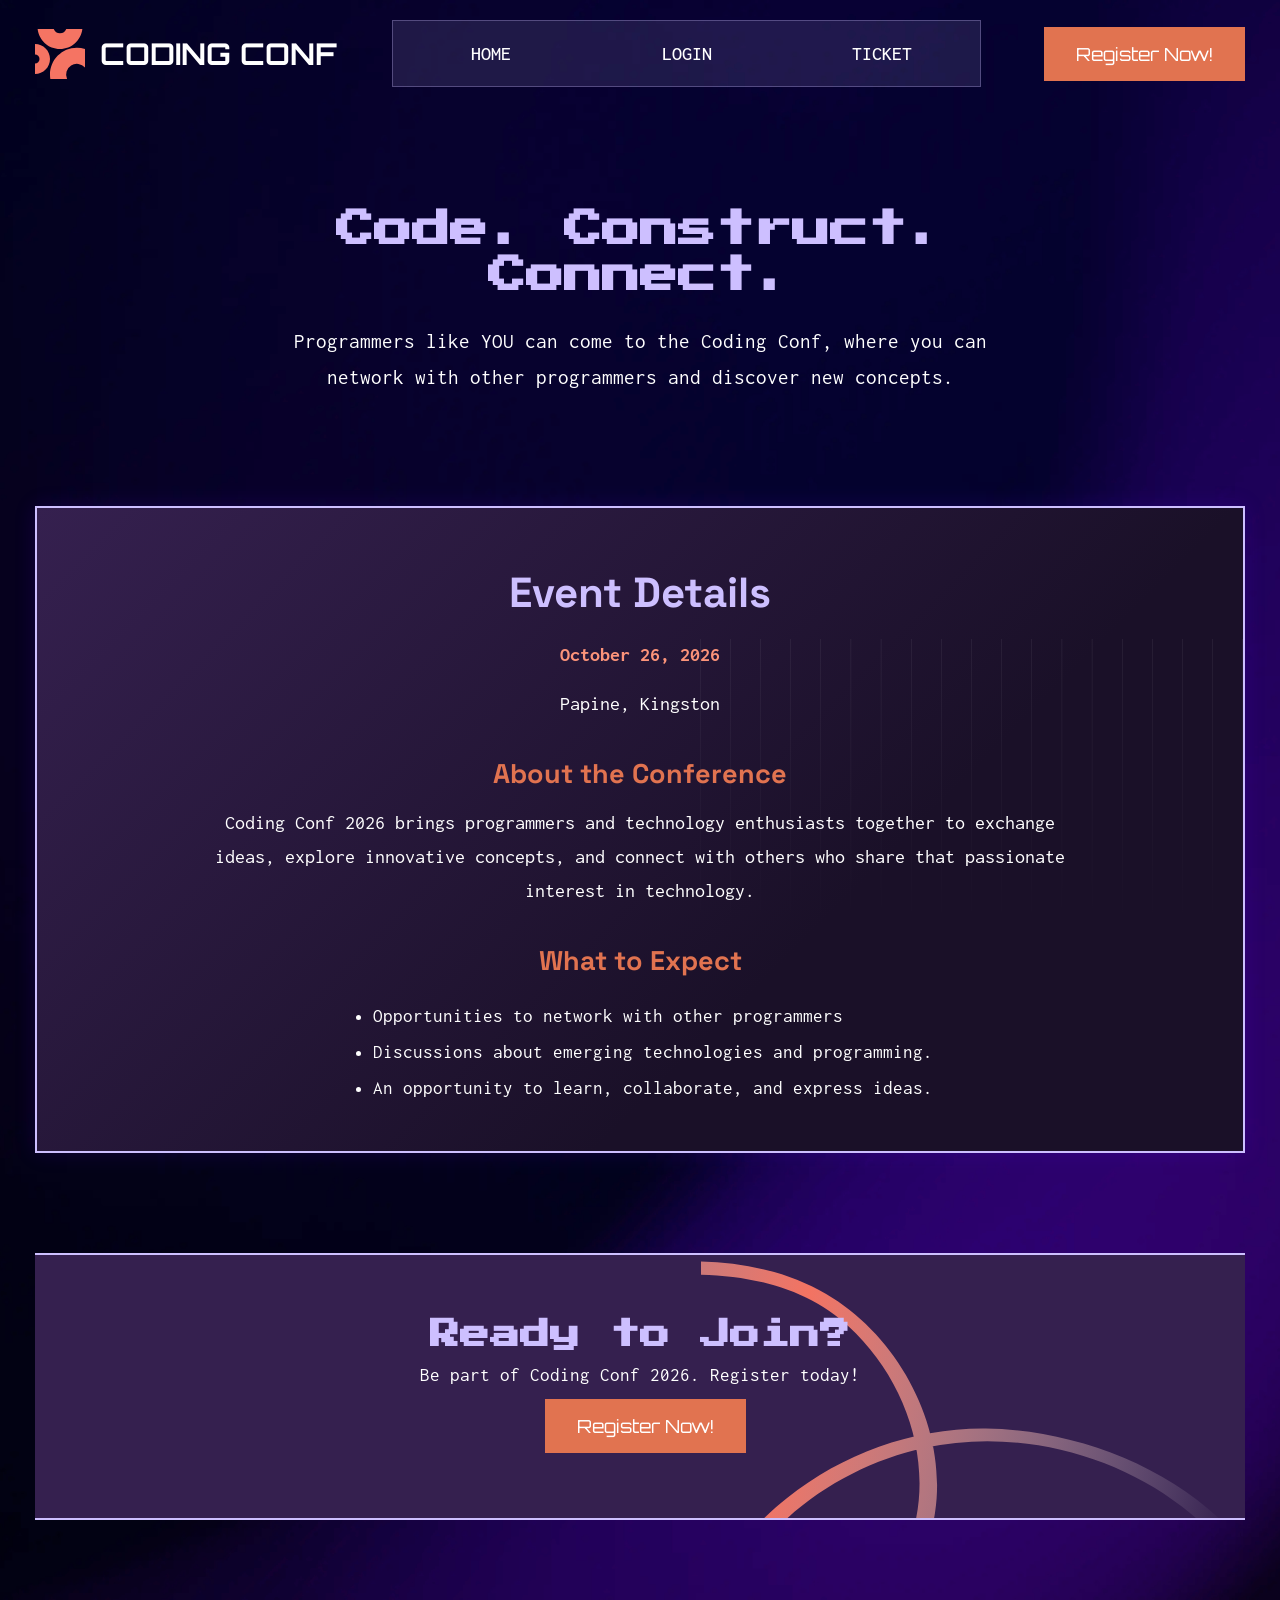
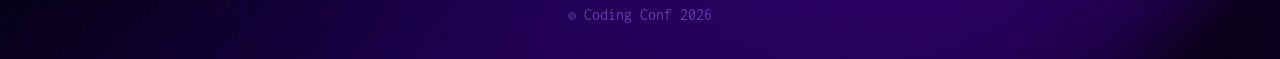
<file: docs/index.html>
<!doctype html>
<html lang="en">
  <head>
    <meta name="viewport" content="width=device-width, initial-scale=1" />

    <title>Coding Conf | Home</title>
    <link rel="stylesheet" href="css/style.css" />
  </head>

  <body>
    <header>
      <!--Making the logo clickable to bring the user back to homepage-->
      <a href="index.html" class="brand">
        <img src="assets/logo-mark.svg" alt="Coding Conf Logo" />
        <h1>CODING CONF</h1>
      </a>

      <!--Navigation Menu-->
      <nav>
        <ul>
          <li><a href="index.html">HOME</a></li>
          <li><a href="login.html">LOGIN</a></li>
          <li><a href="ticket.html">TICKET</a></li>
        </ul>
      </nav>

      <!--Button to bring the user to the registration page-->
      <a href="login.html" class="register-button"> Register Now! </a>
    </header>

    <!--Landing Page-->
    <main>
      <section class="grabber">
        <h2 class="catchphrase">Code. Construct. Connect.</h2>
        <p>
          Programmers like YOU can come to the Coding Conf, where you can
          network with other programmers and discover new concepts.
        </p>
      </section>

      <section id="event-info" class="event-details">
        <h2>Event Details</h2>

        <p class="date">October 26, 2026</p>
        <p>Papine, Kingston</p>

        <h3>About the Conference</h3>
        <p>
          Coding Conf 2026 brings programmers and technology enthusiasts
          together to exchange ideas, explore innovative concepts, and connect
          with others who share that passionate interest in technology.
        </p>

        <h3>What to Expect</h3>
        <ul>
          <li>Opportunities to network with other programmers</li>
          <li>Discussions about emerging technologies and programming.</li>
          <li>An opportunity to learn, collaborate, and express ideas.</li>
        </ul>
      </section>
    </main>

    <section class="join-section">
      <p class="join-heading">Ready to Join?</p>
      <p class="join-description">Be part of Coding Conf 2026. Register today!</p>
        <!--Button to bring the user to the registration page-->
        <a href="login.html" class="register-button">Register Now!</a>
      </p>
    </section>

    <footer>
      <p>&copy; Coding Conf 2026</p>
    </footer>
  </body>
</html>
</file>
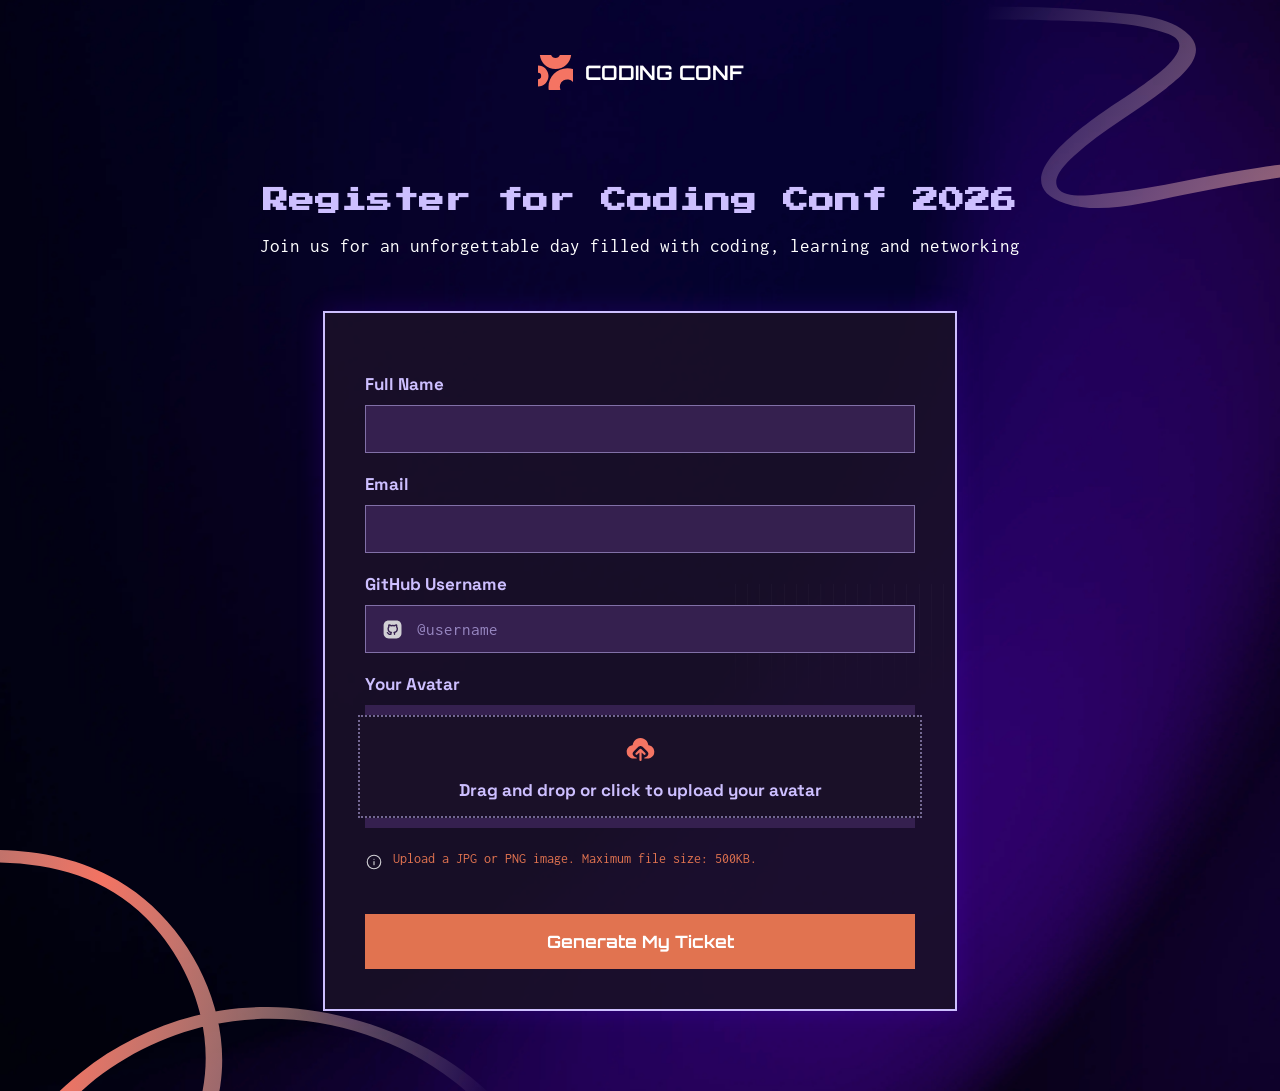
<file: docs/login.html>
<!doctype html>
<html lang="en">
  <head>
    <meta name="viewport" content="width=device-width, initial-scale=1" />

    <title>Coding Conf | Login</title>
    <link rel="stylesheet" href="css/style.css" />
  </head>
  <body>
    <main>
      <!--Small Branding-->
      <header class="page-brand">
        <a href="index.html">
          <img src="assets/logo-mark.svg" alt="Coding Conf logo" />
          <span>CODING CONF</span>
        </a>
      </header>

      <!--Registration Page Heading-->
      <section>
        <h1>Register for Coding Conf 2026</h1>
        <p>
          Join us for an unforgettable day filled with coding, learning and
          networking
        </p>
      </section>

      <!--Form + novalidate to allow JavaScript to take over validations -->
      <form id="registration-form" novalidate>
        <!--Full Name-->
        <label for="full-name">Full Name</label>
        <input type="text" id="full-name" name="fullName" required />

        <p id="name-error"></p>

        <!--Email-->
        <label for="user-email">Email</label>
        <input type="email" id="user-email" name="userEmail" required />

        <p id="email-error"></p>

        <!--GitHub-->
        <!--GitHub-->
        <label for="user-name">GitHub Username</label>

        <div class="github-input">
          <img src="assets/icon-github.svg" alt="GitHub" />

          <input
            type="text"
            id="user-name"
            name="githubUser"
            placeholder="@username"
            required
          />
        </div>

        <p id="github-error"></p>

        <!--Avatar-->
        <label for="user-avatar">Your Avatar</label>

        <div class="avatar-upload">
          <img id="avatar-preview" alt="preview" />

          <label for="user-avatar" class="upload">
            <img src="assets/icon-upload.svg" alt="" />
            <span>Drag and drop or click to upload your avatar</span>
          </label>

          <input
            type="file"
            id="user-avatar"
            name="userAvatar"
            accept="image/jpeg, image/png"
            required
          />
        </div>

        <div class="instructions">
          <img src="assets/icon-info.svg" alt="info icon" />
          <p>Upload a JPG or PNG image. Maximum file size: 500KB.</p>
        </div>

        <p id="avatar-error"></p>

        <button type="submit" id="submit-button">Generate My Ticket</button>
      </form>
    </main>
    <script src="js/validation.js"></script>
  </body>
</html>
</file>
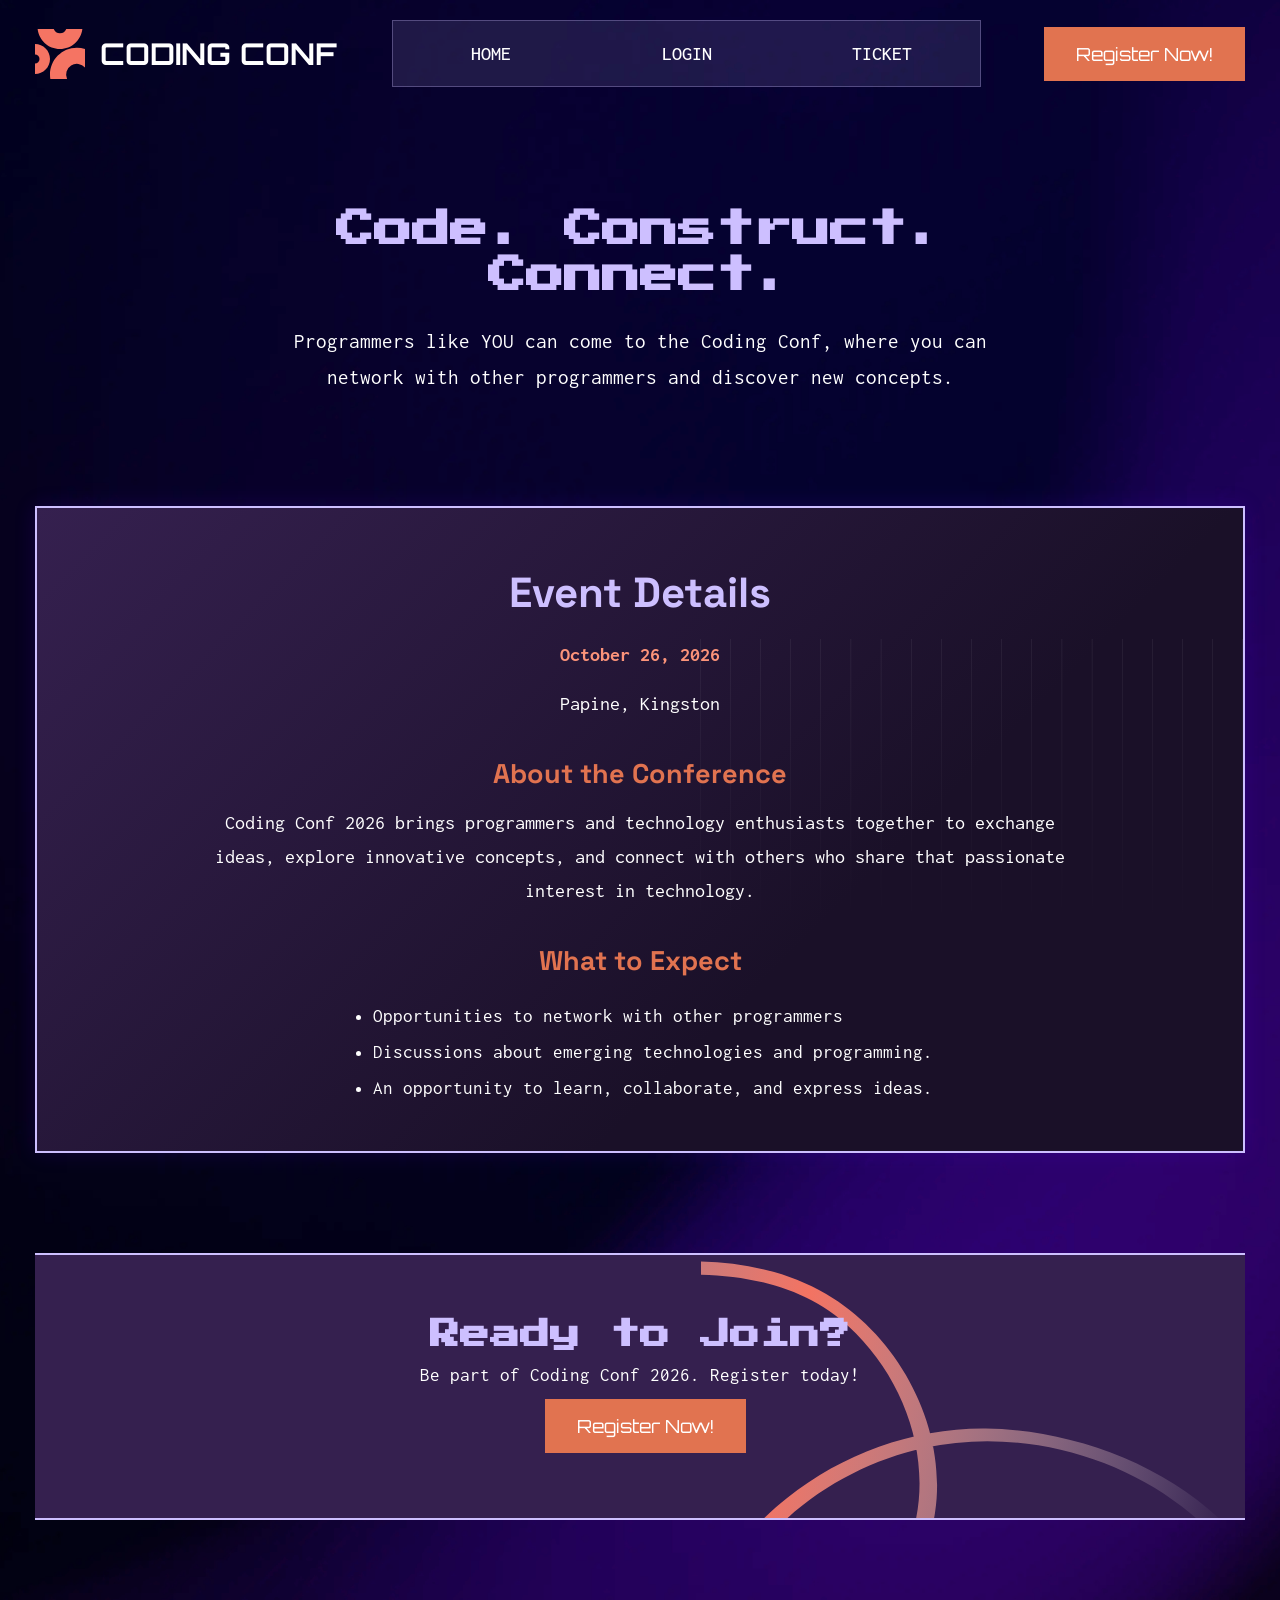
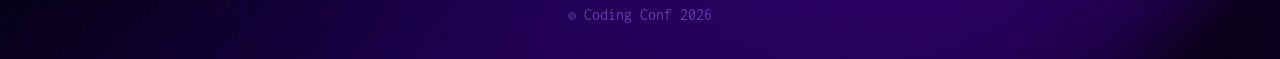
<file: docs/ticket.html>
<!doctype html>
<html lang="en">
  <head>
    <meta name="viewport" content="width=device-width, initial-scale=1" />

    <title>Coding Conf | Your Ticket</title>
    <link rel="stylesheet" href="css/style.css" />
  </head>
  <body>
    <main class="ticket-page">
      <!--Small Branding-->
      <header class="page-brand">
        <a href="index.html">
          <img src="assets/logo-mark.svg" alt="Coding Conf logo" />
          <span>CODING CONF</span>
        </a>
      </header>

      <!--Confirmation Message-->
      <section class="ticket-intro">
        <h1>Coding Conf Ticket</h1>
        <p id="ticket-message"></p>
        <p>We've emailed your ticket to:</p>
        <p id="ticket-email"></p>
      </section>

      <section class="ticket-card">
        <div class="heading">
          <img src="assets/logo-mark.svg" alt="logo" />
          <div>
            <h2>CODING CONF</h2>

            <!--Additional information-->
            <p>October 26, 2026 | Papine, Kingston</p>
          </div>
        </div>

        <div class="ticket-user">
          <!--Using JavaScript to insert the user's information-->
          <img id="ticket-avatar" alt="Your uploaded avatar" />

          <div class="ticket-details">
            <p id="ticket-name"></p>

            <div class="github-details">
              <img src="assets/icon-github.svg" alt="GitHub" />
              <a id="ticket-github"></a>
            </div>

            <p id="ticket-email"></p>
          </div>
        </div>

        <p id="ticket-serial"></p>
      </section>
    </main>

    <!--Linking the JavaScript file for displaying the user's ticket information-->
    <script src="js/ticket.js"></script>
  </body>
</html>
</file>
<file: docs/css/style.css>
/*Fonts for different sections using 'Google Fonts'*/
@font-face {
  font-family: "Press Start 2P";
  src: url(../assets/Fonts/PressStart2P-Regular.ttf);
}

@font-face {
  font-family: "Inconsolata";
  src: url(../assets/Fonts/Inconsolata-VariableFont_wdth\,wght.ttf);
}

@font-face {
  font-family: "Orbitron";
  src: url(../assets/Fonts/Orbitron-VariableFont_wght.ttf);
}

@font-face {
  font-family: "Space Grotesk";
  src: url(../assets/Fonts/SpaceGrotesk-VariableFont_wght.ttf);
}

/*Variables for colour coding*/
:root {
  --background: #1a1028;
  --text: #ffffff;
  --accent1: rgb(225, 115, 80);
  --accent2: rgb(205, 191, 255);
  --highlights: rgb(98, 0, 255);
}

/*Overall page design*/
body {
  font-family: "Inconsolata", monospace;
  background-color: var(--background);
  background-image: url("../assets/background-desktop.png");
  background-size: cover;
  background-position: center;
  background-repeat: no-repeat;
  color: var(--text);
  margin: 0;
}

/*Header & brand section*/
header {
  display: flex;
  align-items: center;
  justify-content: space-between;
  gap: 10px;
  padding: 20px 35px;
}

.brand {
  display: flex;
  flex-direction: row;
  align-items: center;
  gap: 15px;
  text-decoration: none;
  color: var(--text);
}
.brand img {
  width: 50px;
  height: auto;
}

.brand h1 {
  font-family: "Orbitron", monospace;
  margin: 0;
  font-size: 30px;
  white-space: nowrap;
}

/*Navigation bar*/
nav ul {
  display: flex;
  justify-content: space-evenly;
  list-style: none;
  padding: 0;
  margin: 0;
  width: 100%;
  min-height: 65px;
  background-color: #cdbfff1f;
  border: 1px solid #cdbfff4d;
  border-radius: 0px;
}

nav li {
  flex: 1;
  display: flex;
}

nav {
  flex: 1;
  margin: 0 45px;
  min-width: 0;
}

nav a {
  display: flex;
  flex: 1;
  align-items: center;
  justify-content: center;
  color: var(--text);
  text-decoration: none;
  font-size: 20px;
  font-weight: 500;
  padding: 22px 30px;
  transition: background-color 0.5s ease;
}

nav a:hover {
  background-color: var(--accent1);
  color: var(--text);
}

nav a:focus-visible {
  outline: 2px solid var(--text);
  outline-offset: 4px;
}

/*Home page*/
:is(h1, h2) {
  line-height: 1.2;
}

h1 {
  text-align: left;
  font-size: 35px;
  margin-top: 30px;
}

.register-button {
  font-family: "Orbitron", sans-serif;
  text-align: center;
  margin-left: 10px;
  font-size: 18px;
  background-color: var(--accent1);
  color: var(--text);
  padding: 16px 32px;
  border-radius: 0px;
  text-decoration: none;
  transition: background-color 0.7s ease;
}

.register-button:hover {
  background-color: var(--highlights);
}

.register-button:focus-visible {
  outline: 1px solid white;
}

/*Attention grabber section*/
.grabber {
  text-align: center;
  max-width: 850px;
  margin: 0 auto;
  padding: 80px 20px 60px;
}

.catchphrase {
  font-family: "Press Start 2P", monospace;
  color: var(--accent2);
  text-align: center;
  font-size: clamp(1.2rem, 3vw, 2.5rem);
  margin: 0 0 25px;
}

.grabber p {
  font-size: 21px;
  line-height: 1.7;
  max-width: 700px;
  margin: 20px auto;
}

/*Event Details*/
main {
  padding: 20px 35px;
}

.event-details {
  padding: 35px 30px;
  background-color: #1a1028d9;
  background-image:
    url("../assets/pattern-lines.svg"),
    linear-gradient(135deg, #35204f 0%, #1a1028 65%);
  background-repeat: no-repeat;
  background-position:
    right center,
    center;
  background-size:
    45% auto,
    cover;
  border: 2px solid var(--accent2);
  margin: 30px 0;
  text-align: center;
  box-shadow: 0 0 20px #6200ff26;
}

.event-details h2,
.event-details h3 {
  font-family: "Space Grotesk", sans-serif;
}

.event-details h2 {
  color: var(--accent2);
  font-size: 42px;
  margin: 25px 0 20px;
}

.event-details h3 {
  color: var(--accent1);
  font-size: 27px;
  margin: 35px 0 15px;
}

.event-details p {
  font-size: 20px;
  line-height: 1.7;
  max-width: 850px;
  margin: 15px auto;
}

.event-details ul {
  display: inline-block;
  text-align: left;
  font-size: 19px;
  line-height: 1.9;
  margin: 5px auto 10px;
  padding-left: 25px;
}

.date {
  color: rgb(252, 148, 122);
  text-align: center;
  font-size: 24px;
  font-weight: 700;
  margin: 15px 0 5px;
}

.join-section {
  text-align: center;
  padding: 65px 20px;
  margin: 50px 35px;
  background-color: #35204f;
  background-image: url("../assets/pattern-squiggly-line-bottom-desktop.svg");
  background-repeat: no-repeat;
  background-position: bottom right;
  background-size: 45% auto;
  border-top: 2px solid var(--accent2);
  border-bottom: 2px solid var(--accent2);
}

.join-heading {
  font-family: "Press Start 2P", monospace;
  font-size: 30px;
  font-weight: 700;
  color: var(--accent2);
  margin: 0 0 15px;
}

.join-description {
  font-size: 19px;
  margin: 0 0 30px;
}

/*footer*/
footer {
  text-align: center;
  padding: 20px 35px;
  color: #9864eb96;
}

/*Small branding for login and ticket*/
.page-brand {
  display: flex;
  justify-content: center;
  padding: 15px 0 30px;
}

.page-brand a {
  display: flex;
  align-items: center;
  gap: 12px;
  color: var(--text);
  text-decoration: none;
  font-family: "Orbitron", monospace;
  font-size: 22px;
  font-weight: 700;
}

.page-brand img {
  width: 38px;
  height: auto;
}

/*Registration Page*/

/*Background and layout*/
body:has(#registration-form) {
  background-image:
    url("../assets/pattern-squiggly-line-top.svg"),
    url("../assets/pattern-squiggly-line-bottom-desktop.svg"),
    url("../assets/background-desktop.png");
  background-repeat: no-repeat, no-repeat, no-repeat;
  background-position:
    top right,
    bottom left,
    center;
  background-size:
    35% auto,
    40% auto,
    cover;
}

/*Heading*/
body:has(#registration-form) main > section {
  text-align: center;
  max-width: 800px;
  margin: 30px auto;
  padding: 20px;
}

body:has(#registration-form) h1 {
  font-family: "Press Start 2P", monospace;
  color: var(--accent2);
  font-size: clamp(12px, 2vw, 28px);
  text-align: center;
  margin: 0 0 15px;
  max-width: 100%;
}

body:has(#registration-form) main > section p {
  font-size: 19px;
  line-height: 1.6;
  margin: 0 auto;
}

/*Form */
#registration-form {
  max-width: 550px;
  margin: 30px auto 60px;
  padding: 40px;
  background-color: #1a1028e8;
  background-image: url("../assets/pattern-lines.svg");
  background-repeat: no-repeat;
  background-position: right center;
  background-size: 35% auto;
  border: 2px solid var(--accent2);
  box-shadow: 0 0 25px #6200ff33;
}

/*Labellings*/
#registration-form label {
  display: block;
  font-family: "Space Grotesk", sans-serif;
  font-size: 17px;
  font-weight: 700;
  color: var(--accent2);
  margin: 20px 0 10px;
}

/*Input sections*/
#registration-form input {
  display: block;
  width: 100%;
  box-sizing: border-box;
  padding: 14px;
  font-family: "Inconsolata", monospace;
  font-size: 17px;
  color: var(--text);
  background-color: #35204f;
  border: 1px solid #cdbfff80;
  outline: none;
}

/*Focus*/
#registration-form input:focus-visible {
  border: 2px solid var(--accent1);
}

/*Placeholder*/
#registration-form input::placeholder {
  color: #cdbfffa6;
}

/*GitHub*/
.github-input {
  display: flex;
  align-items: center;
  gap: 12px;
  padding: 0 15px;
  background-color: #35204f;
  border: 1px solid #cdbfff80;
}

.github-input img {
  width: 24px;
  height: 24px;
}

#registration-form .github-input input {
  flex: 1;
  width: 100%;
  border: none;
  background-color: transparent;
  padding: 14px 0;
}

#registration-form .github-input input:focus-visible {
  outline: none;
}

/*Validation messages*/
#registration-form p {
  color: var(--accent1);
  font-size: 14px;
  margin: 8px 0 15px;
}
/*Upload instructions*/
.instructions {
  display: flex;
  align-items: center;
  gap: 10px;
  margin-top: 12px;
}

.instructions img {
  width: 18px;
  height: 18px;
}

.instructions p {
  color: var(--accent2);
  font-size: 14px;
  margin: 0;
  line-height: 1.5;
}

/*Avatar*/
.avatar-upload {
  display: flex;
  flex-direction: column;
  align-items: center;
  gap: 15px;
  padding: 10px;
  background-color: #35204f;
}

#avatar-preview {
  display: none;
  width: 90px;
  height: 90px;
  object-fit: cover;
  border-radius: 50%;
  border: 2px solid var(--accent2);
  margin: 15px auto;
}

#registration-form .upload {
  display: flex;
  flex-direction: column;
  align-items: center;
  justify-content: center;
  gap: 12px;
  width: 100%;
  margin: 0;
  padding: 15px;
  text-align: center;
  cursor: pointer;
  border: 2px dotted #cdbfff80;
  background-color: #1a1028;
}

.upload img {
  width: 35px;
  height: 35px;
}

#registration-form .upload:hover {
  background-color: #493266;
}

/*Hiding default file input*/
#registration-form #user-avatar {
  display: none;
}

/*Generate ticket button*/
#submit-button {
  display: block;
  width: 100%;
  margin-top: 30px;
  padding: 17px 20px;
  font-family: "Orbitron", sans-serif;
  font-size: 17px;
  font-weight: 700;
  color: var(--text);
  background-color: var(--accent1);
  border: none;
  cursor: pointer;
  transition: background-color 0.5s ease;
}

#submit-button:hover {
  background-color: var(--highlights);
}

#submit-button:focus-visible {
  outline: 2px solid var(--text);
  outline-offset: 4px;
}

/*Ticket Page*/

/*Background*/
body:has(.ticket-page) {
  background-image:
    url("../assets/pattern-squiggly-line-top.svg"),
    url("../assets/pattern-squiggly-line-bottom-desktop.svg"),
    url("../assets/background-desktop.png");
  background-repeat: no-repeat, no-repeat, no-repeat;
  background-position:
    top right,
    bottom left,
    center;
  background-size:
    35% auto,
    40% auto,
    cover;
}

/*Main*/
.ticket-page {
  padding: 20px 35px 60px;
}

/*Layout*/
.ticket-page {
  padding: 20px 35px;
}

/*Small branding at the top*/
.page-brand {
  display: flex;
  justify-content: center;
  margin: 20px 0 45px;
}

.page-brand a {
  display: flex;
  align-items: center;
  gap: 12px;
  text-decoration: none;
  color: var(--text);
  font-family: "Orbitron", sans-serif;
  font-size: 20px;
  font-weight: 700;
}

.page-brand img {
  width: 35px;
  height: auto;
}

/*Confirmation message*/
.ticket-intro {
  text-align: center;
  max-width: 750px;
  margin: 0 auto 55px;
}

.ticket-intro h1 {
  font-family: "Press Start 2P", monospace;
  color: var(--accent2);
  font-size: clamp(50px, 3vw, 75px);
  line-height: 1.6;
  margin-bottom: 0 25px;
  max-width: 100%;
  text-align: center;
}

.ticket-intro p {
  font-size: 19px;
  line-height: 1.6;
  margin: 10px 0;
}

#ticket-message {
  color: var(--accent1);
  font-weight: 700;
  font-size: 30px;
  margin-bottom: 28px;
}

#ticket-email {
  color: var(--accent1);
  font-weight: 700;
}

/*Card*/
.ticket-card {
  max-width: 650px;
  margin: 0 auto;
  position: relative;
  padding: 20px 35px 35px 95px;
  background-image: url("../assets/pattern-ticket.svg");
  background-repeat: no-repeat;
  background-position: center;
  background-size: 100% 100%;
  box-shadow: 0 0 25px #6200ff55;
}

/*Heading*/
.ticket-card .heading {
  display: flex;
  align-items: center;
  gap: 15px;
  margin-bottom: 30px;
}

.ticket-card .heading img {
  width: 50px;
  height: auto;
}

.ticket-card .heading h2 {
  font-family: "Orbitron", sans-serif;
  font-size: 23px;
  color: var(--text);
  margin: 0 0 12px;
}

.ticket-card .heading p {
  font-size: 15px;
  color: var(--accent2);
  margin: 0;
}

/*User details*/
.ticket-user {
  display: flex;
  align-items: center;
  gap: 18px;
}

#ticket-avatar {
  width: 145px;
  height: 145px;
  object-fit: cover;
  border-radius: 12px;
  border: 2px solid var(--accent1);
}

.ticket-details {
  text-align: left;
}

#ticket-name {
  font-family: "Space Grotesk", sans-serif;
  font-size: 45px;
  font-weight: 700;
  color: var(--text);
  margin: 0;
}

.github-details {
  display: flex;
  align-items: center;
  gap: 8px;
}

.github-details img {
  width: 20px;
  height: 20px;
}

#ticket-github {
  color: var(--accent2);
  font-size: 20px;
  text-decoration: none;
  margin: 8px 0;
}

#ticket-github:hover {
  color: var(--accent1);
}

/*Serial number*/
#ticket-serial {
  position: absolute;
  right: 60px;
  top: 50%;
  transform: translateY(-50%) rotate(90deg);
  transform-origin: center;
  font-family: "Orbitron", sans-serif;
  font-size: 30px;
  color: var(--accent1);
  margin: 0;
}

/*Mobile formatting*/
@media screen and (max-width: 768px) {
  header {
    flex-direction: column;
    align-items: center;
    gap: 20px;
    padding: 20px 15px;
  }

  .brand {
    justify-content: center;
  }

  .brand img {
    width: 40px;
  }

  .brand h1 {
    font-size: 24px;
    margin: 0;
  }

  nav {
    width: 100%;
    margin: 0;
  }

  nav ul {
    width: 100%;
    min-height: 50px;
  }

  nav a {
    font-size: 16px;
    padding: 14px 8px;
  }

  header .register-button {
    margin-left: 0;
    font-size: 16px;
    padding: 13px 24px;
  }
}

/*Mobile ticket formatting*/
@media screen and (max-width: 480px) {
  .ticket-card {
    padding: 25px 18px;
    background-size: 100% 100%;
  }

  .ticket-card .heading {
    gap: 10px;
    margin-bottom: 30px;
  }

  .ticket-card .heading img {
    width: 28px;
  }

  .ticket-card .heading h2 {
    font-size: 10px;
    margin-bottom: 8px;
  }

  .ticket-card .heading p {
    font-size: 8px;
    line-height: 1.5;
  }

  .ticket-user {
    gap: 12px;
    align-items: center;
  }

  #ticket-avatar {
    width: 75px;
    height: 75px;
    flex-shrink: 0;
  }

  .ticket-details {
    min-width: 0;
  }

  #ticket-name {
    font-size: 25px;
    overflow-wrap: anywhere;
  }

  #ticket-github {
    font-size: 10px;
  }

  #ticket-serial {
    right: 1px;
    font-size: 17px;
  }
}
</file>
